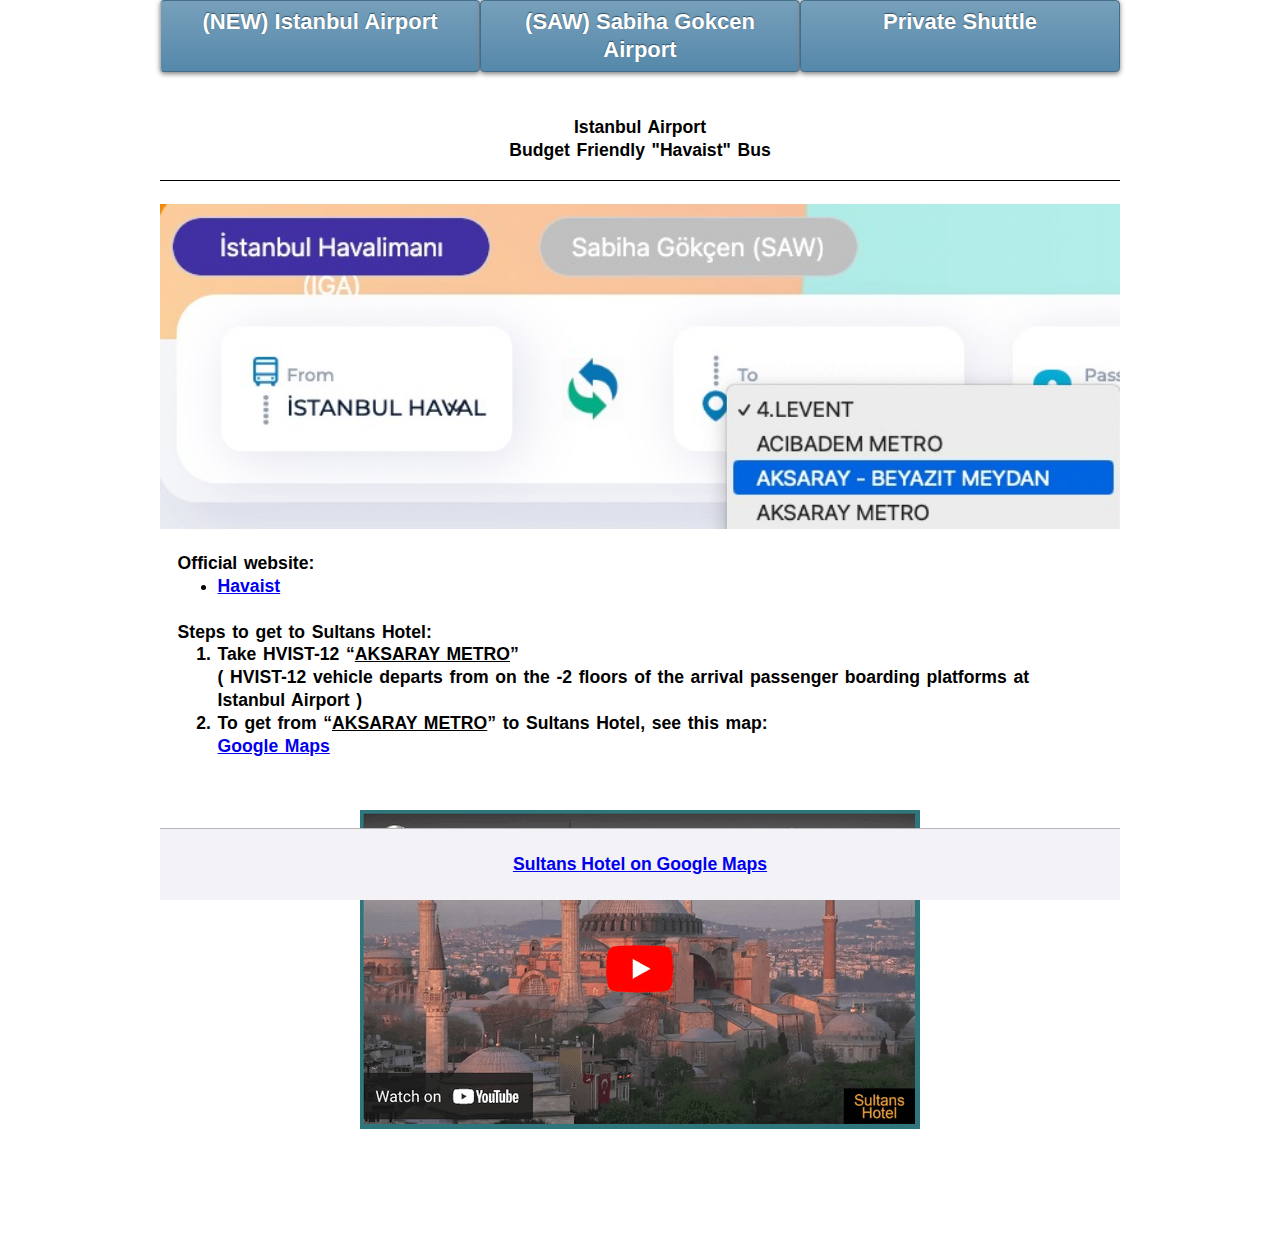
<file: index.html>
<!-- Before git flow, I used: 
    git add . && git commit -m"added css" && git push -->
<!-- With git flow:
  1. At the very beginning, always you are at "master" branch. So start at "master" branch.
     Next: 
      BRANCH OFF TO new "develop" branch ( using "git checkout -b develop" )
  2. BRANCH OFF TO new feature/ branch ( using "git checkout -b   feature/" )
  3. MERGE all features TO develop ( using "git checkout develop" and then git merge feature/   )  
  4. MERGE TO release  ( using "git checkout -b release" and then git merge develop   )
    Test release on "stage server" while separate features are still worked on 
    separetely merged to develop. In addition, if there is a bug in release
    branch, fix it in release branch and then merge release back to master, 
    develop and all active feature branches   
  5. MERGE release branch TO master  ( using "git checkout master" and then "git merge release"   )
       >If there are errors on master branch, then
        MERGE master TO hotfixes  ( using "git checkout -b  hotfixes"  )                  
       >MERGE hotfixes TO both master & develop  
					( using "git checkout master" and then git merge hotfixes   )
					( using "git checkout develop" and then git merge hotfixes  )
  6. Add tag from release or hotfix or master branch:
		$ git tag -a  v1.0  -m "Added first tag"
		$ git tag
		   v1.0
		$ git push --tags origin master
          
-->

<html lang="en">
  <head>
    <meta charset="UTF-8" />
    <meta
      name="viewport"
      content="width=device-width, initial-scale=1.0" />
    <title>Sultans Hotel</title>
    <link
      rel="stylesheet"
      href="style.css"
      type="text/css" />
  </head>

  <body>
    <header>
      <div
        id="istanbulBtn"
        class="item">
        (NEW) Istanbul Airport
      </div>
      <div
        id="sabihaBtn"
        class="item">
        (SAW) Sabiha Gokcen Airport
      </div>
      <div
        id="privateShuttleBtn"
        class="item">
        Private Shuttle
      </div>
    </header>

    <section>
      <!-- <img id="hero" alt="sultans hotel neighborhood" style="display: none;"> -->
      <div class="container">
        <div id="istanbulDesc">
          <h4
            class="heading"
            style="padding-top: 1em">
            <span style="color: black">Istanbul Airport</span> <br />
            Budget Friendly "Havaist" Bus
          </h4>

          <br />

          <div>
            <img
              loading="lazy"
              decoding="async"
              id="beyazit"
              src="beyazit.jpeg"
              alt="BEYAZIT MEYDAN" />
          </div>

          <br />

          <div class="official-website">
            <div>Official website:</div>
            <ul>
              <li>
                <a
                  href="https://www.hava.ist/?lang=en"
                  target="_blank"
                  rel="noopener noreferrer">
                  Havaist
                </a>
              </li>
              <!-- <li>
                <a
                  href="https://hava.ist/en/Page/FrequentlyAsked"
                  target="_blank"
                  rel="noopener noreferrer">
                  F.A.Q
                </a>
              </li> -->
            </ul>
          </div>
          <br />

          <div class="steps">
            <div>Steps to get to <span style="color: black">Sultans Hotel:</span></div>
            <ol>
              <li>
                Take HVIST-12 <q><u>AKSARAY METRO</u></q> <br />
                ( HVIST-12 vehicle departs from on the -2 floors of the arrival passenger boarding platforms at
                <span style="color: black">Istanbul Airport</span> )
              </li>
              <li>
                To get from <q><u>AKSARAY METRO</u></q> to <span style="color: black">Sultans Hotel</span>, see this
                map:
                <br />
                <a
                  href="https://maps.app.goo.gl/i5w8nN4cKSCGbQnv6"
                  target="_blank"
                  rel="noopener noreferrer">
                  Google Maps
                </a>
              </li>
            </ol>
          </div>
        </div>

        <div id="sabihaDesc">
          <h4
            class="heading"
            style="padding-top: 1em">
            <span style="color: black">Sabiha Gokcen Airport</span> <br />
            Budget Friendly "Havabus"
          </h4>
          <br />

          <div style="width: 90%; margin: auto">
            "The shuttles, which are white in color, are stationed at the arrivals level exit, adjacent to the terminal
            building. They are prepared to transport you to "Yeni KAPI Marmaray" for an approximate fee of $5 per
            passenger."
            <br />
            <br />

            <ul>
              <li>
                To get from <q>Yeni KAPI Marmaray</q> to <q>Sultans Hotel</q>: It should take about 30 minutes walking.
                You can see the directions
                <a
                  target="_blank"
                  rel="noopener noreferrer"
                  href="https://maps.app.goo.gl/QnLDJQUvH4q9e84u6">
                  here.
                </a>
              </li>
              <br />
              <li>Tip: Allow extra time for traffic, especially during peak hours.</li>
              <br />
              <li>
                This is our address:
                <address>
                  <span style="color: black">Sultans Hotel,</span> Küçük Ayasofya Mahallesi, Kadırga Meydanı Sk. No:17,
                  34122 Fatih/İstanbul
                </address>
              </li>
            </ul>
          </div>

          <br />
          <br />

          <p style="width: 90%; margin: auto">
            You have the option to pay the ticket fee directly on the bus; <br />
            there's no need to purchase it beforehand. <br />
          </p>
          <br />
          <div style="width: 90%; margin: auto">
            <img
              class="aspect"
              loading="lazy"
              decoding="async"
              src="havabus.jpeg"
              alt="havabus" />
          </div>

          <br />

          <!-- <div class="official-website">
            <div>Official website:</div>
            <ul>
              <li>
                <a
                  href="https://www.hava.ist/en"
                  target="_blank"
                  rel="noopener noreferrer">
                  Havabus
                </a>
              </li>
            </ul>

            <br /> -->

          <div class="steps">
            <!-- <div>Steps to get to <span style="color: white">Sultans Hotel:</span></div> -->
            <ol>
              <li>
                go to this URL for details:
                <a href="https://www.havabus.com/"> Havabus </a>
              </li>

              <br />
              <!-- 
              <li>
                "From" section should be this:

                <div style="width: 90%">
                  <img
                    class="aspect"
                    loading="lazy"
                    decoding="async"
                    src="sabiha_step3.jpeg"
                    alt="step" />
                </div>
              </li>

              <br />

              <li>
                "To" section should be this:

                <div style="width: 90%">
                  <img
                    class="aspect"
                    loading="lazy"
                    decoding="async"
                    src="sabiha_step4.jpeg"
                    alt="step" />
                </div>
              </li>

              <br />

              <li>
                Click on the Buy a Ticket button:

                <div style="width: 90%">
                  <img
                    class="aspect"
                    loading="lazy"
                    decoding="async"
                    src="sabiha_step5.jpeg"
                    alt="step" />
                </div>
              </li>

              <br />

              <li>
                To get from <q>Taksim</q> to <q>Sultanahmet</q>:
                <a
                  target="_blank"
                  rel="noopener noreferrer"
                  href="https://www.rome2rio.com/s/Taksim/Sultanahmet#:~:text=The%20quickest%20way%20to%20get,daily%2C%20and%20operate%20every%20day.">
                  instructions
                </a>
              </li>

              <br /> -->

              <li>
                This is our address:
                <address>
                  <span style="color: black">Sultans Hotel,</span> Küçük Ayasofya Mahallesi, Kadırga Meydanı Sk. No:17,
                  34122 Fatih/İstanbul
                </address>
              </li>
            </ol>
          </div>
        </div>
      </div>

      <div id="privateShuttleDesc">
        <h4
          class="heading"
          style="padding-top: 1em">
          <span style="color: black">Private Shuttle Service</span>
        </h4>
        <br />

        <div class="steps">
          <div>
            If you prefer this option, it costs between 50 euro to 70 euro (depending on the airport and the number of
            passengers). <br />
            <br />When you get a chance, please share the following info at
            <span style="color: blue">info@sultanshotel.com</span>
          </div>

          <ol>
            <li>Your reservation number:</li>

            <li>All Passanger names:</li>

            <li>Passport numbers and nationalities:</li>

            <li>Landing date and time:</li>

            <li>Flight number:</li>

            <li>Airport name:</li>
          </ol>
        </div>
      </div>
    </section>

    <div id="neighborhoodVideo">
      <a
        id="imageContainer"
        href="https://www.youtube.com/watch?v=l39tiyTvWjY"
        target="_blank"
        rel="noopener noreferrer">
        <img
          style="max-width: 80%; object-fit: cover"
          loading="lazy"
          decoding="async"
          src="video_cover2.png"
          alt="sultans hotel neighborhood" />
      </a>
    </div>

    <footer>
      <a
        class="footer-item"
        href="https://goo.gl/maps/MfZTBLSePssqVCBq8"
        target="_blank"
        rel="noopener noreferrer">
        Sultans Hotel on Google Maps
      </a>
    </footer>

    <script>
      let istanbulBtn = document.querySelector("#istanbulBtn")
      let sabihaBtn = document.querySelector("#sabihaBtn")
      let privateShuttleBtn = document.querySelector("#privateShuttleBtn")
      let neighborhoodVideoContainer = document.querySelector("#neighborhoodVideo")
      let divContainer = document.querySelector("div.container")

      let istanbulDesc = document.querySelector("#istanbulDesc")
      let sabihaDesc = document.querySelector("#sabihaDesc")
      let privateShuttleDesc = document.querySelector("#privateShuttleDesc")

      let section = document.querySelector("section")

      //
      // let section = document.querySelector("section")
      // setTimeout( ()=>{
      //     section.style["background-image"] = `url("istanbul2.webp")`
      // }, 3000)

      istanbulBtn.addEventListener("click", (e) => {
        // divContainer.style["background-color"] = "rgba(90, 155, 155,.8)"
        // if(neighborhoodVideoContainer)
        //     neighborhoodVideoContainer.style.display = "none"
        privateShuttleDesc.style.display = "none"
        sabihaDesc.style.display = "none"
        istanbulDesc.style.display = "block"

        // section.style.height="120%"
      })

      sabihaBtn.addEventListener("click", (e) => {
        // divContainer.style["background-color"] = "rgba(90, 155, 155,.8)"
        // if(neighborhoodVideoContainer)
        //     neighborhoodVideoContainer.style.display = "none"
        privateShuttleDesc.style.display = "none"
        istanbulDesc.style.display = "none"
        sabihaDesc.style.display = "block"

        // section.style.height="125%"
      })

      privateShuttleBtn.addEventListener("click", (e) => {
        // divContainer.style["background-color"] = "rgba(90, 155, 155,.8)"
        // if(neighborhoodVideoContainer)
        //     neighborhoodVideoContainer.style.display = "none"
        istanbulDesc.style.display = "none"
        sabihaDesc.style.display = "none"
        privateShuttleDesc.style.display = "block"

        // section.style.height="120%"
      })
    </script>
  </body>
</html>
</file>
<file: style.css>
* {
  box-sizing: border-box;
  margin: 0;
}

body {
  /* outline: 2px solid green; */
  font: 1.1em/1.3 Tahoma, Verdana, Segoe, sans-serif;
  background-color: #fff;
  color: #000;
  max-width: 960px;

  margin: 0 auto;
  font-weight: bold;
}

/*****************************************/

header {
  display: flex;
  /* justify-content: start; */
  /* align-items: center; */
  /* align-content: stretch;  */

  background-color: #f3f2f7;
}

/* } header h3 { */
header .item {
  flex: 1;

  border-right: 1px solid #b6b6b6;
  text-align: center;

  cursor: pointer;
  user-select: none;

  padding: 1em 0 1em 0;

  /*********************/
  padding: 0.3em 0.8em;
  border: 1px solid #446d88;
  background: #58a linear-gradient(#77a0bb, #58a);
  border-radius: 0.2em;
  box-shadow: 0 0.05em 0.25em gray;
  color: white;
  text-shadow: 0 -0.05em 0.05em #335166;
  font-size: 125%;
  /* line-height: 1.5; */
}

header .item:first-child {
  border-left: 1px solid #b6b6b6;
}

section {
  width: 100%;
  /* height: 100; */
  /* 
    background-image: url("istanbul2.webp"); */
  background-repeat: no-repeat;
  background-size: cover;
  /* object-fit: cover; */

  padding-top: 0.5em;

  word-spacing: 0.1em;
  line-spacing: 0.1em;

  /* border-left: 1px solid #b6b6b6;
    border-right: 1px solid #b6b6b6; */
}

/***************************************/
div.container {
  /* outline: 5px solid pink; */
  /* background-color: rgba(90, 155, 155, 0.8); */

  /* width: 90%; */

  margin: 1em auto;
  display: flex;

  /* color: #013A40; */
}

.official-website {
  /* display: flex;
    flex-direction: column;
    justify-content: center;
    align-items: center; */

  padding-left: 1em;
}

.steps {
  padding-left: 1em;
  padding-right: 1em;
  padding-bottom: 2em;

  font-weight: bolder;
}

div.container h4 {
  /* outline: 1px solid green; */
  text-align: center;
  /* padding-top: 1em; */
}

img#beyazit,
img.aspect {
  /* max-width: 760px; */
  /* max-width: 960px; */
  object-fit: cover;
  /* aspect-ratio: 3/1; */
  /* width: max(100%, 400px); */
  width: 100%;
}
img#beyazit {
  /*You want img to have its original size initially, 
  and then RESIZE it with respect to its container size, meaning:
  RESIZE img if its container size is smaller than original image size*/
  /* width: min(100%, 760px); */
  /* max-width: 80%; */
  /* object-fit: cover; */

  /* width: max(100%, 400px); */
}

#sabihaDesc,
#privateShuttleDesc {
  display: none;
}

.heading {
  padding-left: 1em;
  padding-right: 1em;
  padding-bottom: 1em;

  border-bottom: 1px solid black;
}

/********************/
#neighborhoodVideo {
  margin: 0 auto 12% auto;
  /* outline: 1px solid red; */
  /* width: 80%; */
}

#imageContainer {
  display: flex;
  justify-content: center;
  align-items: center;
}

/* #imageContainer img {
  object-fit: cover;
  width: 90%;
} */

/*********************/

footer {
  /* outline: 3px solid red; */

  background-color: #f3f2f7;

  /* font-size: 1.1em; */
  /* padding: 0 0 .1em 0; */
  /* margin-bottom: .7em; */
  /* padding-bottom:.5em; */
  border-top: 1px solid #b6b6b6;

  width: 100%;
  max-width: 960px; /*body*/
  height: 8%;

  display: flex;
  /* justify-content: center;
    align-items: center; */

  /**/
  position: fixed;
  bottom: 0;
  /* left: 0; */
  z-index: 88888;

  /* outline: 5px solid black; */
}

.footer-item {
  /* padding: 1em; */
  /* padding-bottom: 2em; */
  flex: 1;
  /* align-self: stretch; --> NO NEED IT since flex:1 */

  /*center children*/
  display: flex;
  justify-content: center;
  align-items: center;
}
</file>
